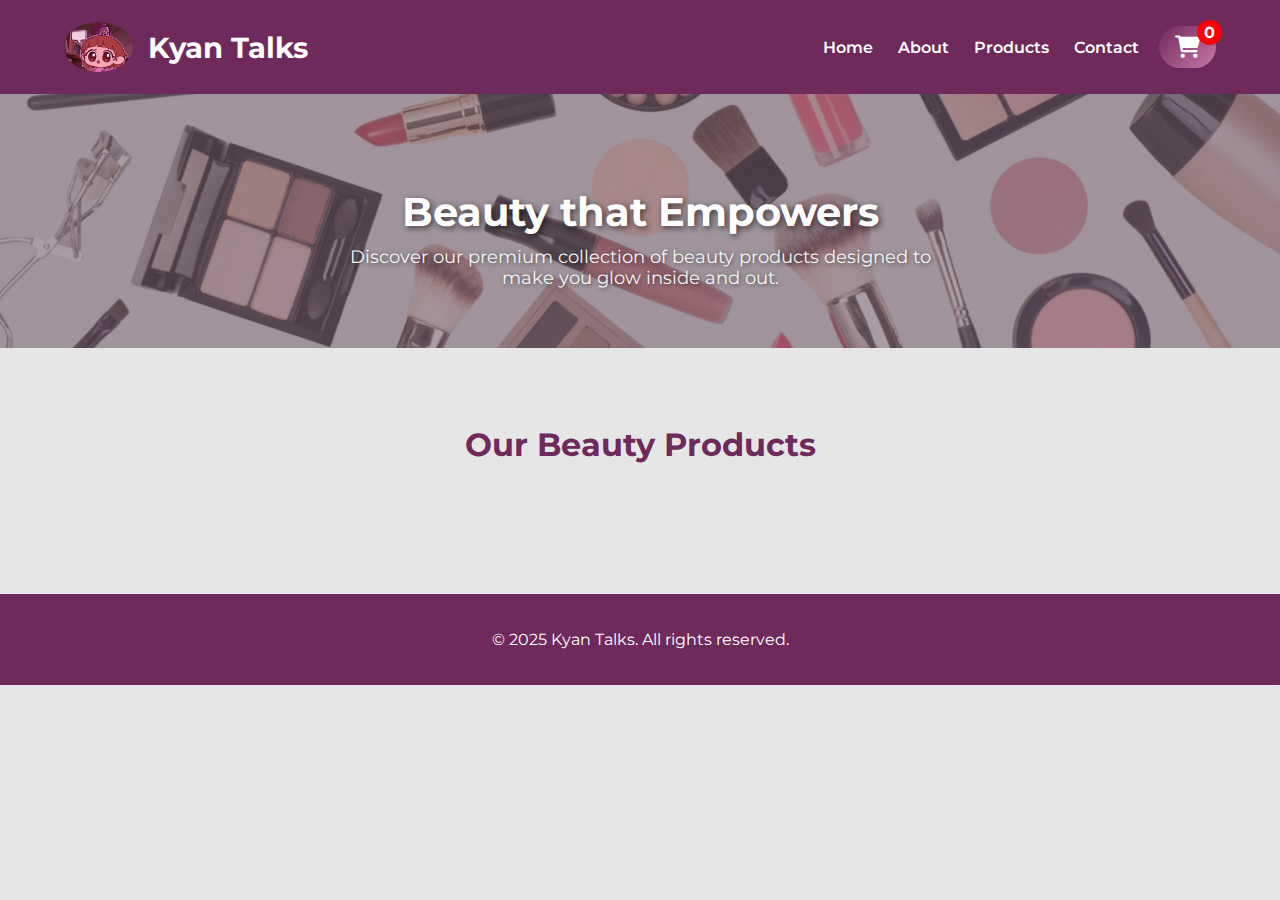
<file: property/index.html>
<!DOCTYPE html>
<html lang="en">
<head>
    <meta charset="UTF-8">
    <meta name="viewport" content="width=device-width, initial-scale=1.0">
    <title>Kyan Talks - Beauty Shop</title>
    <link href="https://fonts.googleapis.com/css2?family=Montserrat:wght@400;600;700&display=swap" rel="stylesheet">
    <link rel="stylesheet" href="https://cdnjs.cloudflare.com/ajax/libs/font-awesome/6.0.0-beta3/css/all.min.css">
    <style>
        img {
            border-radius: 70%;
        }
        :root {
            --main-green: #9EBC9E;
            --soft-pink: #ffeced;
            --pink: #FFAFC5;
            --purple: #6e2a5b;
            --hot-pink: #ca77a6;
            --main-text: #333;
            --pure-white: #fff;
            --light-grey: #e7e6e6;
        }
        body {
            font-family: 'Montserrat', sans-serif;
            margin: 0;
            background: var(--light-grey);
            color: var(--main-text);
        }
        .topbar {
            background-color: var(--purple);
            color: var(--pure-white);
            padding: 22px 5%;
            display: flex;
            justify-content: space-between;
            align-items: center;
        }
        .topbar img {
            height: 50px;
            margin-right: 15px;
        }
        .topbar h1 {
            margin: 0;
            font-size: 1.8em;
        }
        .cart-btn {
            background: linear-gradient(135deg, var(--purple), var(--hot-pink));
            color: var(--pure-white);
            padding: 10px 16px;
            border-radius: 50px;
            font-size: 1.4em;
            display: flex;
            align-items: center;
            position: relative;
            border: none;
            cursor: pointer;
            transition: all 0.3s ease;
        }
        .cart-btn:hover {
            background: linear-gradient(135deg, var(--hot-pink), var(--purple));
            transform: scale(1.05);
        }
        .cart-badge {
            position: absolute;
            top: -6px;
            right: -6px;
            background-color: red;
            color: var(--pure-white);
            border-radius: 50%;
            padding: 3px 7px;
            font-size: 0.7em;
            font-weight: bold;
        }
        .hero-section {
            text-align: center;
            padding: 60px 5%;
            background: linear-gradient(rgba(113, 92, 107, 0.6), rgba(113, 92, 107, 0.6)), url('bg-herp.png') center/cover no-repeat;
            color: #fff;
        }
        .hero-section h2 {
            font-size: 2.5em;
            margin-bottom: 10px;
            color: #fff;
            text-shadow: 2px 2px 6px rgba(0, 0, 0, 0.6);
        }
        .hero-section p {
            max-width: 600px;
            margin: auto;
            font-size: 1.1em;
            color: #f5f5f5;
            text-shadow: 1px 1px 4px rgba(0, 0, 0, 0.5);
        }
        .shop-section {
            padding: 50px 5%;
            text-align: center;
        }
        .shop-section h2 {
            font-size: 2em;
            color: var(--purple);
            margin-bottom: 30px;
        }
        .product-list {
            display: flex;
            flex-wrap: wrap;
            gap: 25px;
            justify-content: center;
        }
        .product-box {
            background: var(--pure-white);
            border-radius: 10px;
            width: 280px;
            padding: 20px;
            box-shadow: 0 4px 10px rgba(0,0,0,0.1);
            text-align: center;
            display: flex;
            flex-direction: column;
            justify-content: space-between;
        }
        .product-box img {
            width: 100%;
            height: 180px;
            object-fit: cover;
            border-radius: 6px;
        }
        .product-box h4 {
            margin: 15px 0 5px;
            font-size: 1.3em;
            color: var(--purple);
        }
        .product-box p {
            font-size: 0.95em;
            margin-bottom: 15px;
        }
        .add-cart-btn {
            background: linear-gradient(135deg, var(--purple), var(--hot-pink));
            color: var(--pure-white);
            padding: 10px 15px;
            font-size: 0.95em;
            margin-top: 12px;
            border: none;
            border-radius: 5px;
            cursor: pointer;
            font-weight: 600;
            transition: all 0.3s ease;
        }
        .add-cart-btn:hover {
            background: linear-gradient(135deg, var(--hot-pink), var(--purple));
            transform: scale(1.05);
        }
        .cart-panel {
            position: fixed;
            top: 0;
            right: -350px;
            width: 300px;
            height: 100%;
            background: var(--pure-white);
            box-shadow: -3px 0 8px rgba(0,0,0,0.2);
            transition: right 0.3s ease;
            padding: 20px;
            overflow-y: auto;
            z-index: 1000;
        }
        .cart-panel.active {
            right: 0;
        }
        .cart-panel-header {
            display: flex;
            justify-content: space-between;
            align-items: center;
            margin-bottom: 20px;
        }
        .cart-panel h3 {
            margin: 0;
            color: var(--purple);
        }
        .close-arrow {
            font-size: 1.5em;
            cursor: pointer;
            color: var(--purple);
        }
        .close-arrow:hover {
            color: var(--hot-pink);
        }
        .cart-product {
            border-bottom: 1px solid #ddd;
            padding: 10px 0;
        }
        .checkout-btn {
            background: linear-gradient(135deg, var(--hot-pink), var(--purple));
            color: var(--pure-white);
            width: 100%;
            padding: 14px;
            font-size: 1em;
            margin-top: 20px;
            border: none;
            border-radius: 5px;
            font-weight: bold;
            cursor: pointer;
            transition: all 0.3s ease;
        }
        .checkout-btn:hover {
            background: linear-gradient(135deg, var(--purple), var(--hot-pink));
            transform: scale(1.02);
        }
        .footer-bar {
            background: var(--purple);
            color: var(--pure-white);
            text-align: center;
            padding: 20px;
            margin-top: 50px;
        }
        .nav-list {
            list-style: none;
            margin: 0;
            padding: 0;
            display: flex;
            gap: 25px;
        }
        .nav-list li {
            display: inline;
        }
        .nav-list li a {
            text-decoration: none;
            color: var(--pure-white);
            font-weight: 600;
            transition: color 0.3s ease, border-bottom 0.3s ease;
            padding: 10px 0;
        }
        .nav-list li a:hover {
            color: var(--hot-pink);
            border-bottom: 2px solid var(--hot-pink);
        }
        @media (max-width: 700px) {
            .product-list {
                flex-direction: column;
                gap: 20px;
            }
            .product-box {
                width: 100%;
            }
        }
        .header-actions {
            display: flex;
            align-items: center;
            gap: 20px;
        }
        button {
            font-family: 'Montserrat', sans-serif;
            font-weight: 600;
            border: none;
            border-radius: 8px;
            cursor: pointer;
            transition: all 0.3s ease;
        }
    </style>
</head>
<body>
    <div class="topbar">
        <div style="display:flex;align-items:center;">
            <img src="logo.png" alt="Kyan Talks Logo">
            <h1>Kyan Talks</h1>
        </div>
        <div class="header-actions">
            <nav>
                <ul class="nav-list">
                    <li><a href="index.html">Home</a></li>
                    <li><a href="about.html">About</a></li>
                    <li><a href="products.html">Products</a></li>
                    <li><a href="contact.html">Contact</a></li>
                </ul>
            </nav>
            <button class="cart-btn" onclick="toggleCartPanel()">
                <i class="fas fa-shopping-cart"></i>
                <span class="cart-badge" id="cart-badge">0</span>
            </button>
        </div>
    </div>
    <div class="hero-section">
        <h2>Beauty that Empowers</h2>
        <p>
            Discover our premium collection of beauty products designed to make you glow inside and out.
        </p>
    </div>
    <div class="shop-section">
        <h2>Our Beauty Products</h2>
        <div class="product-list" id="product-list"></div>
    </div>
    <div class="cart-panel" id="cart-panel">
        <div class="cart-panel-header">
            <i class="fas fa-arrow-left close-arrow" onclick="toggleCartPanel()"></i>
            <h3>Your Cart</h3>
        </div>
        <div id="cart-products"></div>
        <button class="checkout-btn">Checkout</button>
    </div>
    <div class="footer-bar">
        <p>&copy; 2025 Kyan Talks. All rights reserved.</p>
    </div>
    <script>
        var Tawk_API = Tawk_API || {}, Tawk_LoadStart = new Date();
        (function () {
            var s1 = document.createElement("script"), s0 = document.getElementsByTagName("script")[0];
            s1.async = true;
            s1.src = 'https://embed.tawk.to/68ccbb3ad9b855192574b8c4/1j5frmn8u';
            s1.charset = 'UTF-8';
            s1.setAttribute('crossorigin', '*');
            s0.parentNode.insertBefore(s1, s0);
        })();

        const productList = document.getElementById("product-list");
        const cartPanel = document.getElementById("cart-panel");
        const cartProductsDiv = document.getElementById("cart-products");
        const cartBadge = document.getElementById("cart-badge");

        let cartItems = [];

        function toggleCartPanel() {
            cartPanel.classList.toggle("active");
        }

        function addProductToCart(product) {
            cartItems.push(product);
            updateCartPanel();
        }

        function updateCartPanel() {
            cartProductsDiv.innerHTML = "";
            cartItems.forEach((item) => {
                const div = document.createElement("div");
                div.classList.add("cart-product");
                div.innerHTML = `<strong>${item.title}</strong><br>$${item.price.toFixed(2)}`;
                cartProductsDiv.appendChild(div);
            });
            cartBadge.textContent = cartItems.length;
        }

        fetch("https://fakestoreapi.com/products/category/women's clothing")
        .then(res => res.json())
        .then(data => {
            productList.innerHTML = "";
            data.slice(0, 3).forEach(product => { // Only show 3 products
                const card = document.createElement("div");
                card.classList.add("product-box");
                card.innerHTML = `
                    <img src="${product.image}" alt="${product.title}">
                    <h4>${product.title}</h4>
                    <p>$${product.price.toFixed(2)}</p>
                    <button class="add-cart-btn">Add to Cart</button>
                `;
                card.querySelector(".add-cart-btn").addEventListener("click", () => addProductToCart(product));
                productList.appendChild(card);
            });
        });
    </script>
</body>
</html>
</file>
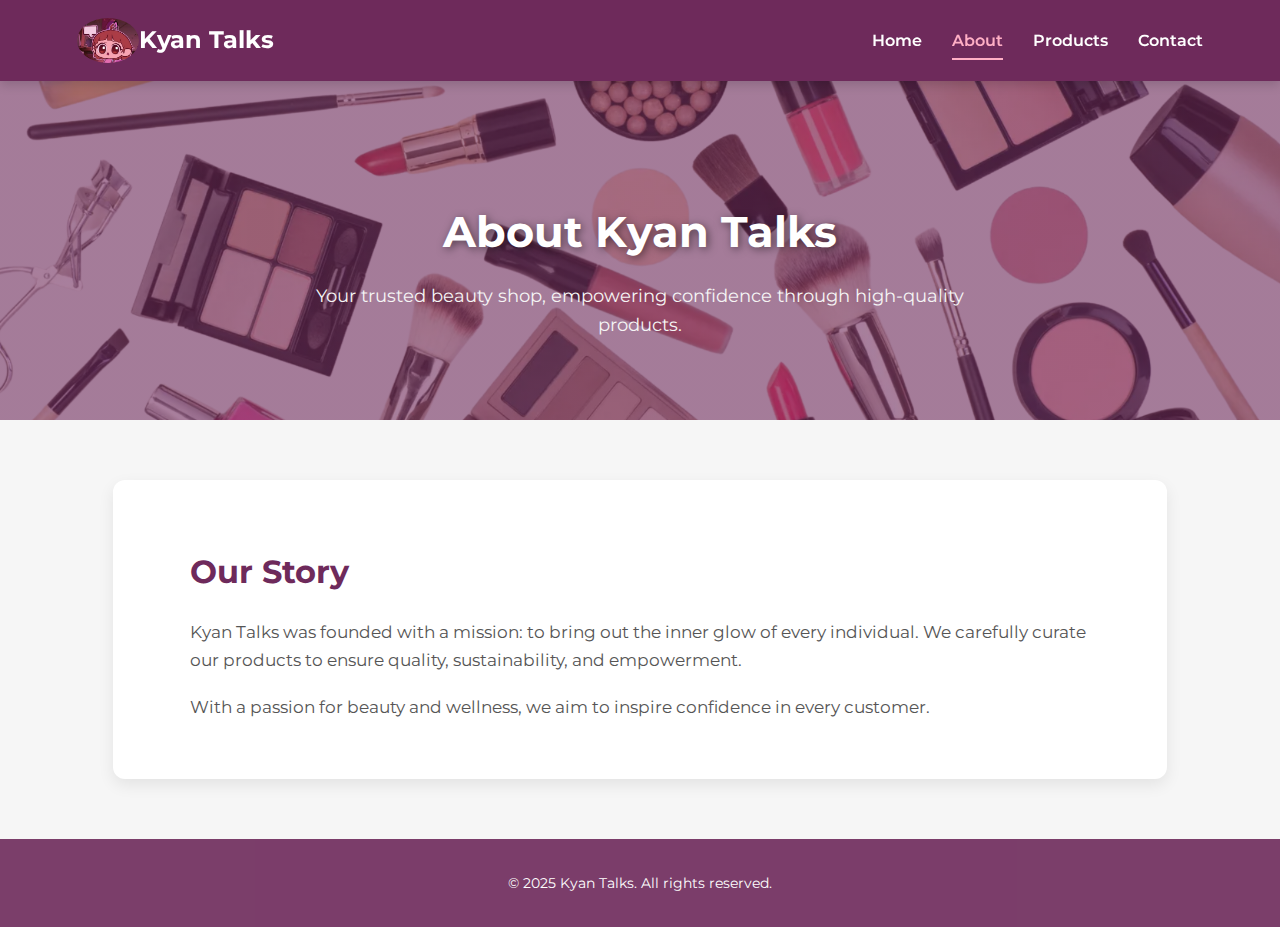
<file: property/about.html>
<!DOCTYPE html>
<html lang="en">
<head>
  <meta charset="UTF-8">
  <meta name="viewport" content="width=device-width, initial-scale=1.0">
  <title>About Us - Kyan Talks</title>
  <link href="https://fonts.googleapis.com/css2?family=Montserrat:wght@400;600;700&display=swap" rel="stylesheet">
  <link rel="stylesheet" href="style.css">
</head>
<body>
  <div class="header">
    <div style="display:flex;align-items:center;">
      <img src="logo.png" alt="Kyan Talks Logo">
      <h1>Kyan Talks</h1>
    </div>
    <nav class="navbar">
      <ul>
        <li><a href="index.html">Home</a></li>
        <li><a href="about.html" class="active">About</a></li>
        <li><a href="products.html">Products</a></li>
        <li><a href="contact.html">Contact</a></li>
      </ul>
    </nav>
  </div>

  <div class="hero">
    <h2>About Kyan Talks</h2>
    <p>Your trusted beauty shop, empowering confidence through high-quality products.</p>
  </div>

  <div class="content-section">
    <h2>Our Story</h2>
    <p>
      Kyan Talks was founded with a mission: to bring out the inner glow of every individual. 
      We carefully curate our products to ensure quality, sustainability, and empowerment.
    </p>
    <p>
      With a passion for beauty and wellness, we aim to inspire confidence in every customer.
    </p>
  </div>

  <div class="footer">
    <p>&copy; 2025 Kyan Talks. All rights reserved.</p>
  </div>
</body>
</html>
</file>
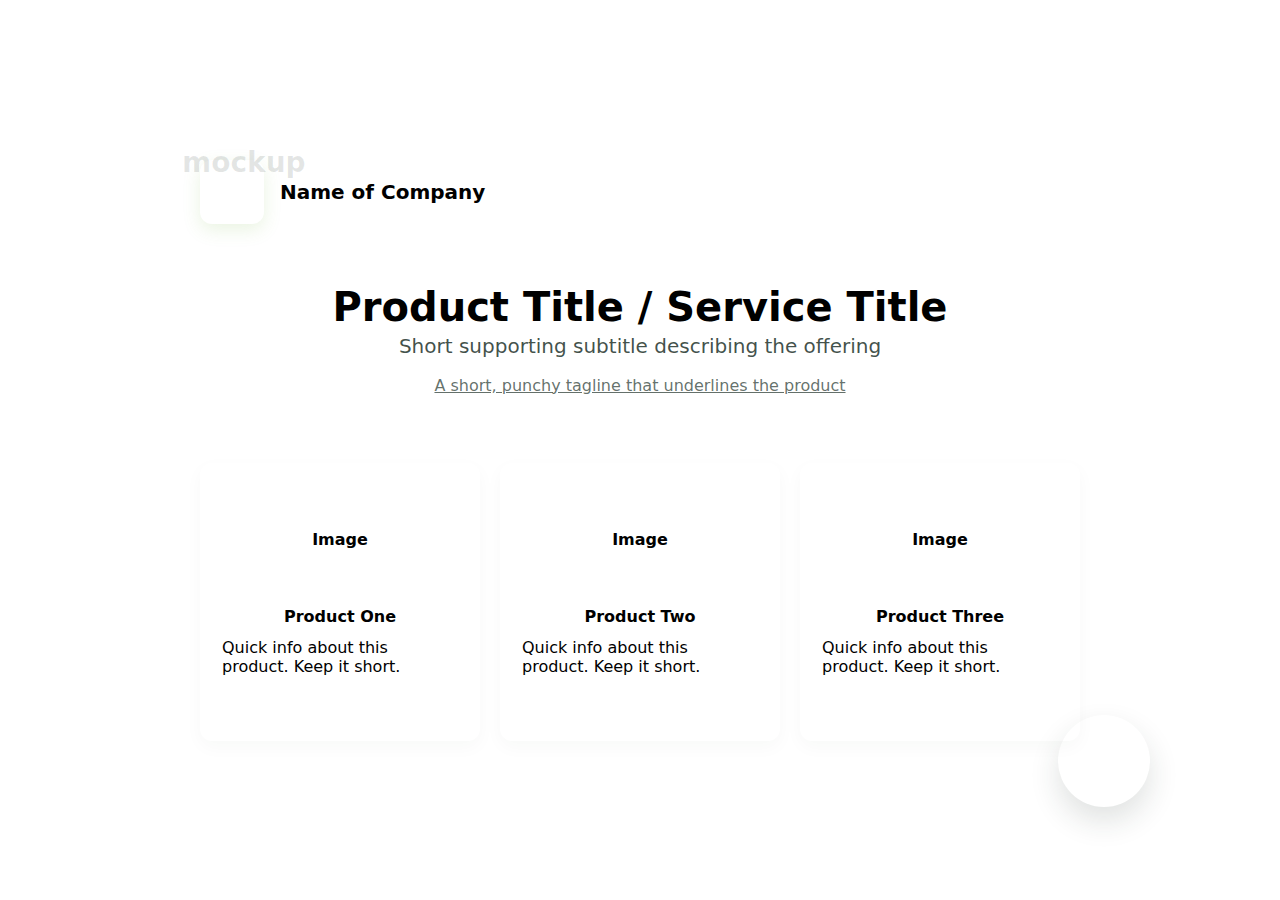
<file: property/indexcopy.html>
<!DOCTYPE html>
<html lang="en">
<head>
    <meta charset="UTF-8">
    <meta name="viewport" content="width=<device-width>, initial-scale=1.0">
    <title>Document</title>
    <style>
    *{box-sizing:border-box}
    body{
    margin:0;
    font-family: Inter, ui-sans-serif, system-ui, -apple-system, "Segoe UI", Roboto, "Helvetica Neue", Arial;
    background: linear-gradient(180deg,var(--bg), #FBFDF7);
    color:var(--text);
    -webkit-font-smoothing:antialiased;
    -moz-osx-font-smoothing:grayscale;
    padding:48px;
    display:flex;
    align-items:center;
    justify-content:center;
    min-height:100vh;
    }
    .mockup{
    width:960px;
    max-width:96%;
    background:var(--panel);
    border-radius:24px;
    padding:36px 40px;
    box-shadow:var(--shadow);
    position:relative;
    border: 6px solid var(--muted);
    }

    .header{
    display:flex;
    align-items:center;
    gap:16px;
    margin-bottom:28px;
    }
    .logo{
    width:64px;height:64px;border-radius:12px;background:linear-gradient(135deg,var(--accent-green),var(--accent-yellow));
    display:flex;align-items:center;justify-content:center;font-weight:700;color:white;font-size:18px;box-shadow:0 6px 18px rgba(114,182,59,0.15);
    }
    .company{font-size:20px;font-weight:600}

    .hero{
    text-align:center;
    padding:28px 12px;
    }
    .product-title{font-size:40px;font-weight:700;line-height:1.05;margin:6px 0}
    .service-sub{font-size:20px;color:rgba(34,51,43,0.85);margin-bottom:12px}
    .tagline{font-size:16px;color:rgba(34,51,43,0.7);text-decoration:underline;padding:6px 0}

    .row{
    display:flex;justify-content:space-between;gap:20px;margin-top:34px;
    }
    .card-item{
    background:var(--soft);
    flex:1 1 0;
    min-width:0;
    border-radius:12px;padding:22px;display:flex;flex-direction:column;align-items:center;gap:12px;box-shadow: 0 6px 18px rgba(34,51,43,0.03);
    }
    .card-thumb{width:100%;height:110px;border-radius:10px;background:linear-gradient(180deg,var(--muted),#fff);display:flex;align-items:center;justify-content:center;color:var(--text);font-weight:700}
    .card-title{font-weight:600}
    .card-cta{margin-top:auto;padding:8px 12px;border-radius:10px;background:var(--accent-green);color:white;font-weight:700;border:none;cursor:pointer}

    .floating-cta{
    position:absolute;right:-30px;bottom:-30px;width:92px;height:92px;border-radius:50%;background:linear-gradient(135deg,var(--accent-yellow),var(--accent-green));display:flex;align-items:center;justify-content:center;color:white;font-weight:800;font-size:18px;box-shadow:0 14px 30px rgba(34,51,43,0.14);border:6px solid var(--panel);
    }
    .floating-cta small{display:block;font-size:12px;opacity:0.95}


    /* responsive */
    @media (max-width:760px){
    .product-title{font-size:28px}
    .row{flex-direction:column}
    .floating-cta{right:16px;bottom:-46px}
    }


    .page-caption{position:absolute;left:22px;top:22px;color:rgba(34,51,43,0.12);font-weight:700;font-size:28px}
</style>
</head>
<body>
    <div class="mockup" role="main">
<div class="page-caption">mockup</div>


<header class="header">
<div class="logo">Logo</div>
<div class="company">Name of Company</div>
</header>


<section class="hero">
<div class="product-title">Product Title / Service Title</div>
<div class="service-sub">Short supporting subtitle describing the offering</div>
<div class="tagline">A short, punchy tagline that underlines the product</div>
</section>


<section class="row">
<article class="card-item">
<div class="card-thumb">Image</div>
<div class="card-title">Product One</div>
<div class="card-desc">Quick info about this product. Keep it short.</div>
<button class="card-cta">Choose</button>
</article>


<article class="card-item">
<div class="card-thumb">Image</div>
<div class="card-title">Product Two</div>
<div class="card-desc">Quick info about this product. Keep it short.</div>
<button class="card-cta">Choose</button>
</article>


<article class="card-item">
<div class="card-thumb">Image</div>
<div class="card-title">Product Three</div>
<div class="card-desc">Quick info about this product. Keep it short.</div>
<button class="card-cta">Choose</button>
</article>
</section>


<div class="floating-cta" aria-hidden="false">
<div>
<div style="font-size:20px">Go</div>
<small>Start</small>
</div>
</div>
</div>
</body>
<!--Start of Tawk.to Script-->
<script type="text/javascript">
var Tawk_API=Tawk_API||{}, Tawk_LoadStart=new Date();
(function(){
var s1=document.createElement("script"),s0=document.getElementsByTagName("script")[0];
s1.async=true;
s1.src='https://embed.tawk.to/68ccbb3ad9b855192574b8c4/1j5frmn8u';
s1.charset='UTF-8';
s1.setAttribute('crossorigin','anonymous');
s0.parentNode.insertBefore(s1,s0);
})();
</script>
<!--End of Tawk.to Script-->
</html>
</file>
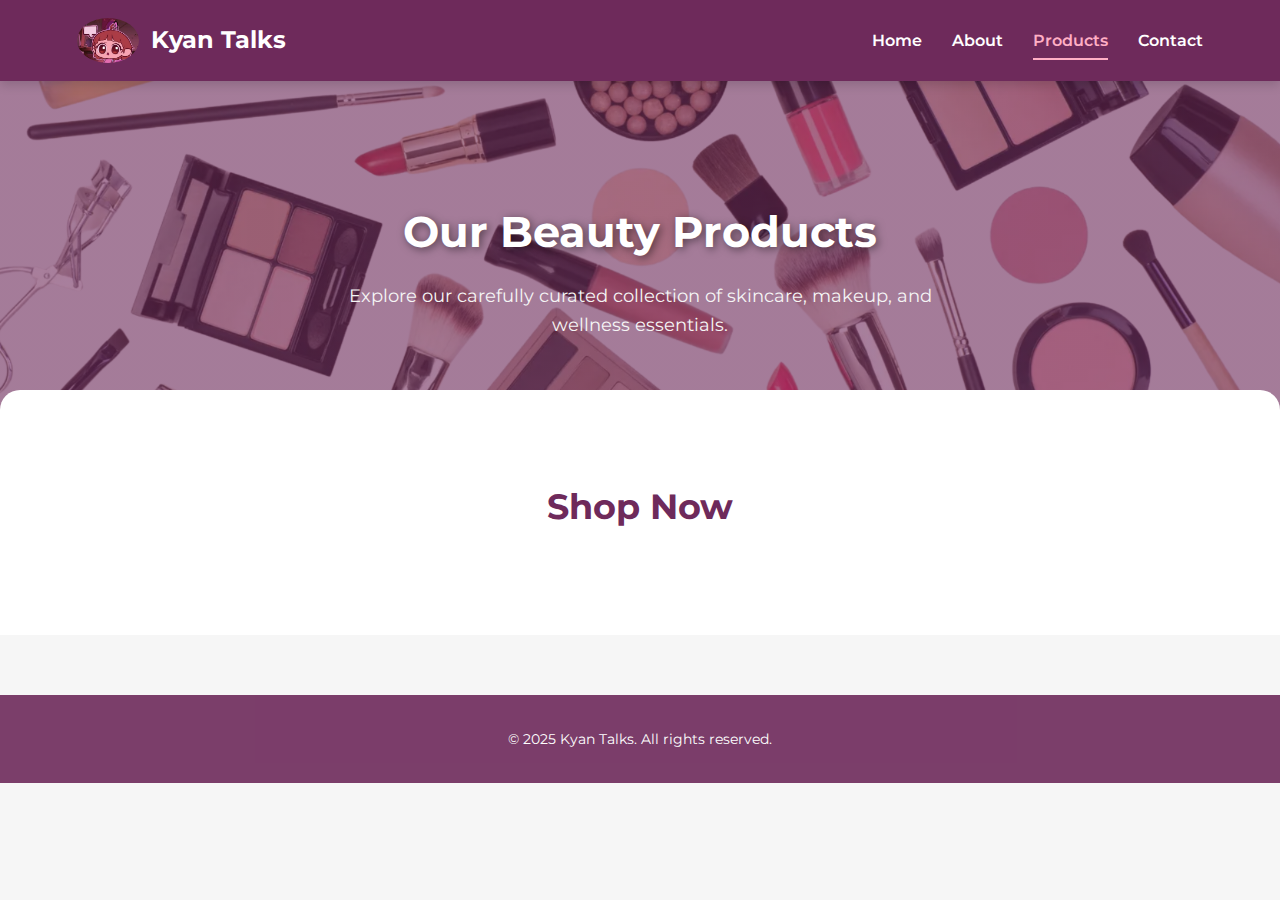
<file: property/products.html>
<!DOCTYPE html>
<html lang="en">
<head>
  <meta charset="UTF-8">
  <meta name="viewport" content="width=device-width, initial-scale=1.0">
  <title>Products - Kyan Talks</title>
  <link href="https://fonts.googleapis.com/css2?family=Montserrat:wght@400;600;700&display=swap" rel="stylesheet">
  <link rel="stylesheet" href="style.css">
</head>
<body>
  <!-- HEADER -->
  <div class="header">
    <div class="logo-section">
      <img src="logo.png" alt="Kyan Talks Logo">
      <h1>Kyan Talks</h1>
    </div>
    <nav class="navbar">
      <ul>
        <li><a href="index.html">Home</a></li>
        <li><a href="about.html">About</a></li>
        <li><a href="products.html" class="active">Products</a></li>
        <li><a href="contact.html">Contact</a></li>
      </ul>
    </nav>
  </div>

  <!-- HERO -->
  <div class="hero">
    <h2>Our Beauty Products</h2>
    <p>Explore our carefully curated collection of skincare, makeup, and wellness essentials.</p>
  </div>

  <!-- PRODUCTS -->
  <div class="products">
    <h2>Shop Now</h2>
    <div class="product-cards" id="product-list">
      <!-- Cards will be dynamically loaded -->
    </div>
  </div>

  <!-- FOOTER -->
  <div class="footer">
    <p>&copy; 2025 Kyan Talks. All rights reserved.</p>
  </div>

  <script src="script.js"></script>
</body>
<script>
  var Tawk_API = Tawk_API || {}, Tawk_LoadStart = new Date();
        (function () {
            var s1 = document.createElement("script"), s0 = document.getElementsByTagName("script")[0];
            s1.async = true;
            s1.src = 'https://embed.tawk.to/68ccbb3ad9b855192574b8c4/1j5frmn8u';
            s1.charset = 'UTF-8';
            s1.setAttribute('crossorigin', '*');
            s0.parentNode.insertBefore(s1, s0);
        })();
</script>
</html>
</file>
<file: property/style.css>
/* VARIABLES */
:root {
    --primary-green: #9EBC9E;
    --light-pink: #ffeced;
    --medium-pink: #FFAFC5;
    --dark-purple: #6e2a5b;
    --accent-pink: #ca77a6;
    --text-color: #333;
    --white: #fff;
    --grey: #f6f6f6;
}

/* GLOBAL */
body {
    font-family: 'Montserrat', sans-serif;
    margin: 0;
    background: var(--grey);
    color: var(--text-color);
    line-height: 1.6;
}

/* HEADER */
.header {
    background-color: var(--dark-purple);
    color: var(--white);
    padding: 18px 6%;
    display: flex;
    justify-content: space-between;
    align-items: center;
    position: sticky;
    top: 0;
    z-index: 100;
    box-shadow: 0 4px 10px rgba(0,0,0,0.15);
}
.logo-section {
    display: flex;
    align-items: center;
    gap: 12px;
}
.header img {
    height: 45px;
    border-radius: 50%;
}
.header h1 {
    margin: 0;
    font-size: 1.5em;
}

/* NAVBAR */
.navbar ul {
    list-style: none;
    margin: 0;
    padding: 0;
    display: flex;
    gap: 30px;
}
.navbar ul li {
    display: inline;
}
.navbar ul li a {
    text-decoration: none;
    color: var(--white);
    font-weight: 600;
    transition: all 0.3s ease;
    padding: 8px 0;
}
.navbar ul li a:hover {
    color: var(--accent-pink);
    border-bottom: 2px solid var(--accent-pink);
}
.navbar ul li a.active {
    color: var(--medium-pink);
    border-bottom: 2px solid var(--medium-pink);
}

/* HERO */
.hero {
    text-align: center;
    padding: 80px 5%;
    background: linear-gradient(rgba(110, 42, 91, 0.6), rgba(110, 42, 91, 0.6)), 
                url('bg-herp.png') center/cover no-repeat;
    color: #fff;
}
.hero h2 {
    font-size: 2.7em;
    margin-bottom: 15px;
    text-shadow: 2px 2px 8px rgba(0, 0, 0, 0.5);
}
.hero p {
    max-width: 650px;
    margin: auto;
    font-size: 1.15em;
    color: #f5f5f5;
}

/* PRODUCTS */
.products {
    padding: 60px 6%;
    text-align: center;
    background: var(--white);
    border-radius: 20px 20px 0 0;
    margin-top: -30px;
}
.products h2 {
    font-size: 2.2em;
    color: var(--dark-purple);
    margin-bottom: 40px;
}
.product-cards {
    display: flex;
    flex-wrap: wrap;
    gap: 30px;
    justify-content: center;
}
.product-card {
    background: var(--white);
    border-radius: 12px;
    width: 280px;
    padding: 20px;
    box-shadow: 0 6px 16px rgba(0,0,0,0.08);
    text-align: center;
    transition: transform 0.3s ease, box-shadow 0.3s ease;
}
.product-card:hover {
    transform: translateY(-8px);
    box-shadow: 0 12px 24px rgba(0,0,0,0.15);
}
.product-card img {
    width: 100%;
    height: 200px;
    object-fit: cover;
    border-radius: 8px;
}
.product-card h4 {
    margin: 18px 0 6px;
    font-size: 1.3em;
    color: var(--dark-purple);
}
.product-card p {
    font-size: 1em;
    margin-bottom: 15px;
    color: #555;
}
.add-btn {
    background: linear-gradient(135deg, var(--dark-purple), var(--accent-pink));
    color: var(--white);
    border: none;
    padding: 10px 15px;
    border-radius: 8px;
    cursor: pointer;
    font-weight: 600;
    transition: all 0.3s ease;
}
.add-btn:hover {
    background: linear-gradient(135deg, var(--accent-pink), var(--dark-purple));
    transform: scale(1.05);
}

/* FOOTER */
.footer {
    background: var(--dark-purple);
    color: var(--white);
    text-align: center;
    padding: 18px;
    margin-top: 60px;
    font-size: 0.9em;
    opacity: 0.9;
}
.footer a {
    color: var(--accent-pink);
    text-decoration: none;
}

/* CONTENT SECTIONS (About & Contact) */
.content-section {
    max-width: 900px;
    margin: 60px auto;
    padding: 40px 6%;
    background: var(--white);
    border-radius: 12px;
    box-shadow: 0 6px 16px rgba(0,0,0,0.08);
}

.content-section h2 {
    font-size: 2em;
    margin-bottom: 20px;
    color: var(--dark-purple);
}

.content-section p {
    margin-bottom: 18px;
    font-size: 1.05em;
    color: #555;
    line-height: 1.7;
}

/* CONTACT FORM */
.contact-form {
    display: flex;
    flex-direction: column;
    gap: 16px;
}

.contact-form label {
    font-weight: 600;
    color: var(--dark-purple);
}

.contact-form input,
.contact-form textarea {
    padding: 12px 14px;
    border: 1px solid #ccc;
    border-radius: 8px;
    font-size: 1em;
    font-family: inherit;
    transition: border-color 0.3s, box-shadow 0.3s;
}

.contact-form input:focus,
.contact-form textarea:focus {
    border-color: var(--accent-pink);
    box-shadow: 0 0 0 3px rgba(202, 119, 166, 0.2);
    outline: none;
}

/* Make textarea resize only vertically */
.contact-form textarea {
    resize: vertical;
    min-height: 120px;
}

/* BUTTON already styled as .add-btn, so it matches */
.contact-form button {
    align-self: flex-start;
}
</file>
